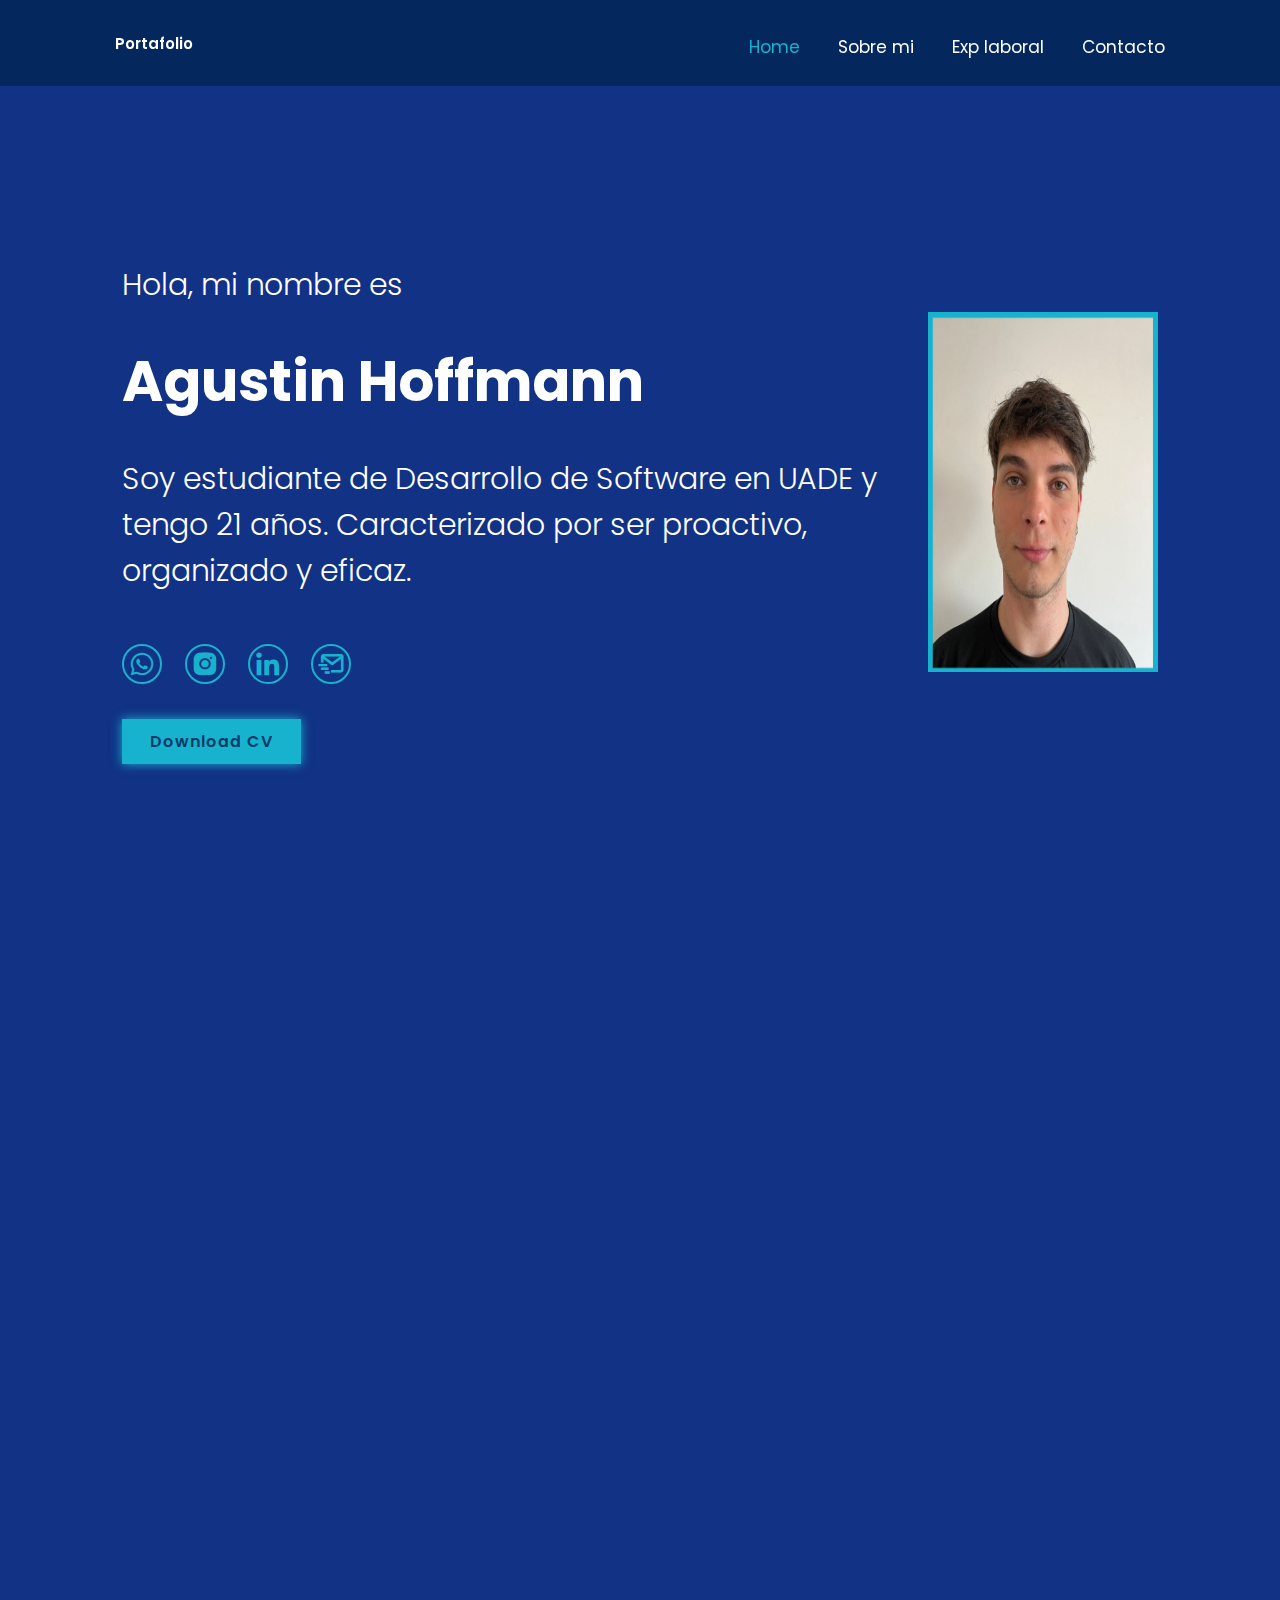
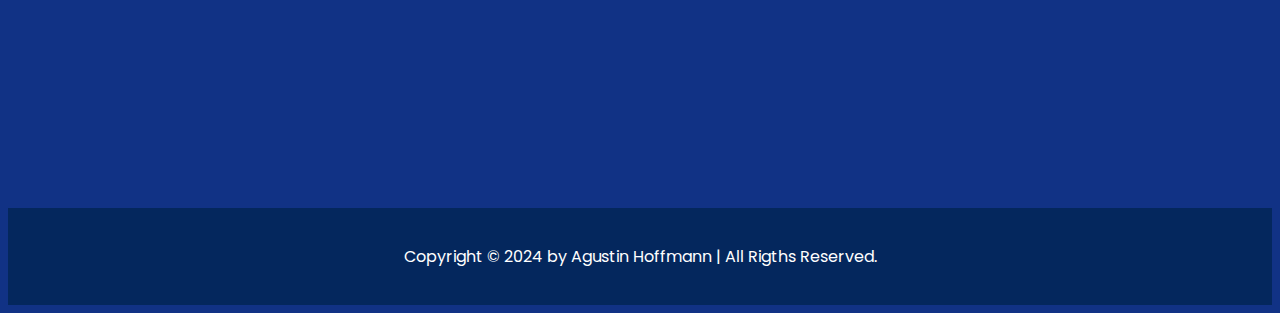
<file: index.html>
<!DOCTYPE html>
<html lang="en">
 
<head>
    <meta charset="UTF-8">
    <meta http-equiv="X-UA-Compatible" content="ie=edge">
    <meta name="viewport" content="width=device-width, initial-scale=1.0">
    <title>Portafolio</title>
    
    <link href='https://unpkg.com/boxicons@2.1.4/css/boxicons.min.css' rel='stylesheet'>
    
    <link rel="stylesheet" href="style.css">
</head>

<body> 

   <header class="header">
      <a href="#" class="logo">Portafolio</a>
       
    
      

    <nav class="navbar">
      <a href="index.html" class="active">Home</a>
        <a href="sobremi.html">Sobre mi</a>
        <a href="exp.html">Exp laboral</a>
        <a href="contacto.html">Contacto</a>
     </nav>
    </header>


    <section class="home" id="home">
      <div class="home-content">
        <h3>Hola, mi nombre es  </h3>
        <h1>Agustin Hoffmann</h1>
        <h3>Soy estudiante de Desarrollo de Software en UADE y tengo 21 años.
          Caracterizado por ser proactivo, organizado y eficaz.
        </h3>
        
        
        <div class="social-media">
           <a href="https://web.whatsapp.com/"
           target="_blank"><i class='bx bxl-whatsapp'></i></a>
           <a href="https://www.instagram.com/agus.hoff?igsh=cm54a3poN2FqM28z" 
           target="_blank"><i class='bx bxl-instagram-alt'></i></a>
           <a href="https://www.linkedin.com/in/agust%C3%ADn-hoffmann-739000303?utm_source=share&utm_campaign=share_via&utm_content=profile&utm_medium=ios_app" 
           target="_blank"><i class='bx bxl-linkedin'></i></a>
           <a href=""><i class='bx bx-mail-send'></i></a>

        </div>
        <a href="./img/Captura de pantalla 2024-09-14 211830.png" class="btn">Download CV</a>
      </div>

      <div class="home-img">
        <img src="./img/Captura de pantalla 2024-09-14 121810.png" alt="50" width="280" height="360"> 
      </div>
    </section>

    <section class="about" id="about">


    </section>

    </nav>


   <footer class="footer">
  <div class="footer-text">
      <p>Copyright &copy; 2024 by Agustin Hoffmann | All Rigths Reserved.</p>
  </div>  
  
  </footer>
  </body>
  </html>
</file>
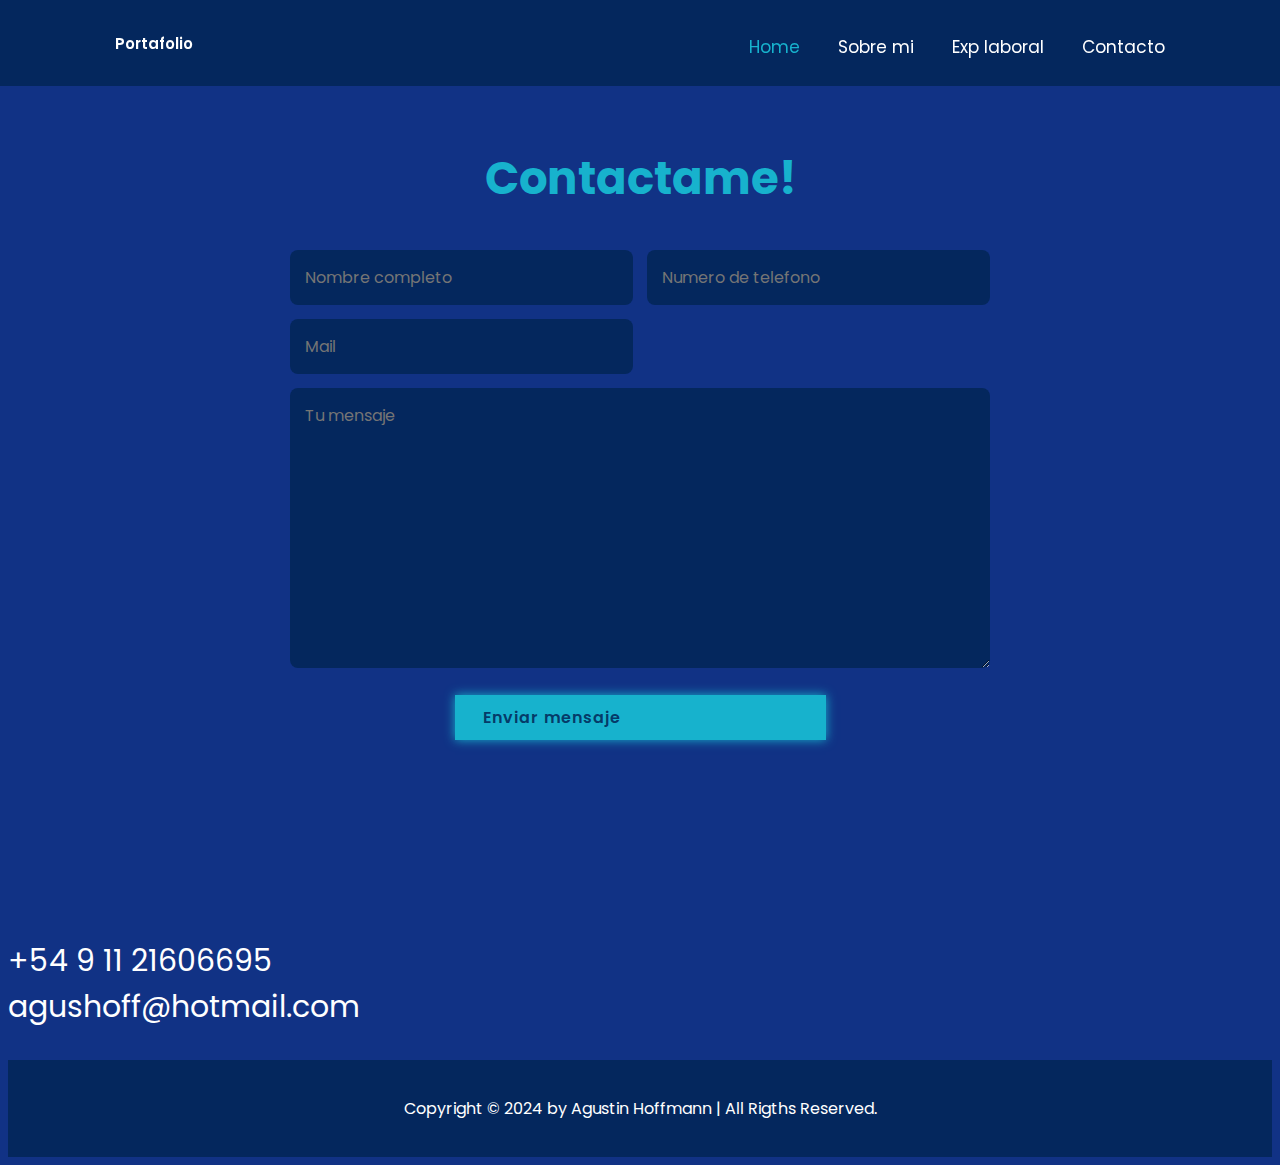
<file: contacto.html>
<!DOCTYPE html>
<html lang="en">
 
<head>
    <meta charset="UTF-8">
    <meta http-equiv="X-UA-Compatible" content="ie=edge">
    <meta name="viewport" content="width=device-width, initial-scale=1.0">
    <title>Portafolio</title>
    
    <link href='https://unpkg.com/boxicons@2.1.4/css/boxicons.min.css' rel='stylesheet'>
    
    <link rel="stylesheet" href="style.css">
</head>
<header class="header">
    <a href="#" class="logo">Portafolio</a>
     
  
    

     <nav class="navbar">
        <a href="index.html" class="active">Home</a>
        <a href="sobremi.html">Sobre mi</a>
        <a href="exp.html">Exp laboral</a>
        <a href="contacto.html">Contacto</a>
       </nav>
  </header>

<body>

    <section class="contacto" id="Contacto">

    <h2 class="heading">Contactame!</h2>


    <form action="#">
      <div class="input-box">
          <input type="text" placeholder="Nombre completo">
          <input type="numero" placeholder="Numero de telefono">
      </div>
    <div class="input-box">
        <input type="mail" placeholder="Mail">
        <textarea name="" id="" cols="30" rows="10" placeholder="Tu mensaje"></textarea>
    </div>

    
     <input class="btn" type="enviar" value="Enviar mensaje">
  </form>
</section>
<ul>
<li> +54 9 11 21606695
    <li> agushoff@hotmail.com
    
    </li>
</li>

</ul>

<footer class="footer">
    <div class="footer-text">
        <p>Copyright &copy; 2024 by Agustin Hoffmann | All Rigths Reserved.</p>
    </div>  
    
    </footer>


  
</body>
</html>
</file>
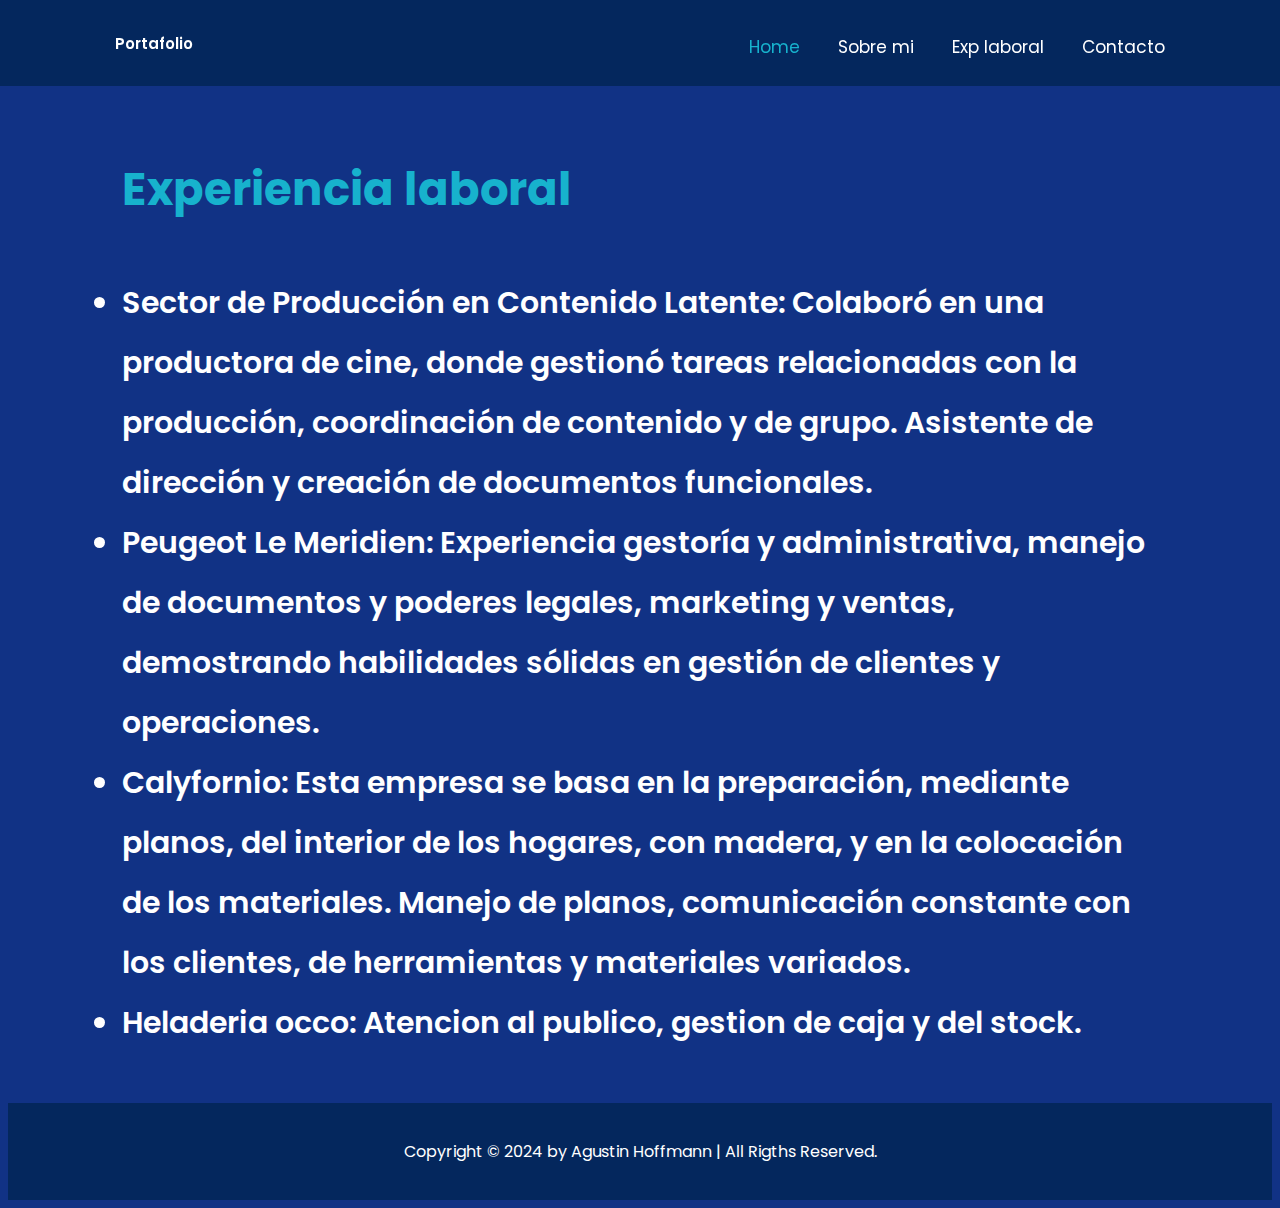
<file: exp.html>
<!DOCTYPE html>
<html lang="en">
 
<head>
    <meta charset="UTF-8">
    <meta http-equiv="X-UA-Compatible" content="ie=edge">
    <meta name="viewport" content="width=device-width, initial-scale=1.0">
    <title>Portafolio</title>
    
    <link href='https://unpkg.com/boxicons@2.1.4/css/boxicons.min.css' rel='stylesheet'>
    
    <link rel="stylesheet" href="style.css">
</head>
<header class="header">
    <a href="#" class="logo">Portafolio</a>
     
  
    

     <nav class="navbar">
        <a href="index.html" class="active">Home</a>
        <a href="sobremi.html">Sobre mi</a>
        <a href="exp.html">Exp laboral</a>
        <a href="contacto.html">Contacto</a>
       </nav>
  </header>

<body> 


    <section class="sobremi" id="sobremi">

    <div class="sobremi-content">
        <h2 class="heading">Experiencia laboral</h2>
        <ul>
            <li>Sector de Producción en Contenido Latente: Colaboró en una productora de cine, donde gestionó tareas relacionadas con la producción, coordinación de contenido y de grupo. Asistente de dirección y creación de documentos funcionales. 
               
                <li>Peugeot Le Meridien: Experiencia gestoría y administrativa, manejo de documentos y poderes legales, marketing y ventas, demostrando habilidades sólidas en gestión de clientes y operaciones.
                    <li>Calyfornio: Esta empresa se basa en la preparación, mediante planos, del interior de los hogares, con madera, y en la colocación de los materiales. Manejo de planos, comunicación constante con los clientes, de herramientas y materiales variados.
                    </li>
                </li>
            </li>
        <li>Heladeria occo: Atencion al publico, gestion de caja y del stock.
        </li>
        </ul>


        
    </div>
    </section>
    <footer class="footer">
        <div class="footer-text">
            <p>Copyright &copy; 2024 by Agustin Hoffmann | All Rigths Reserved.</p>
        </div>  
        
        </footer>
               </body>
               </html>
</file>
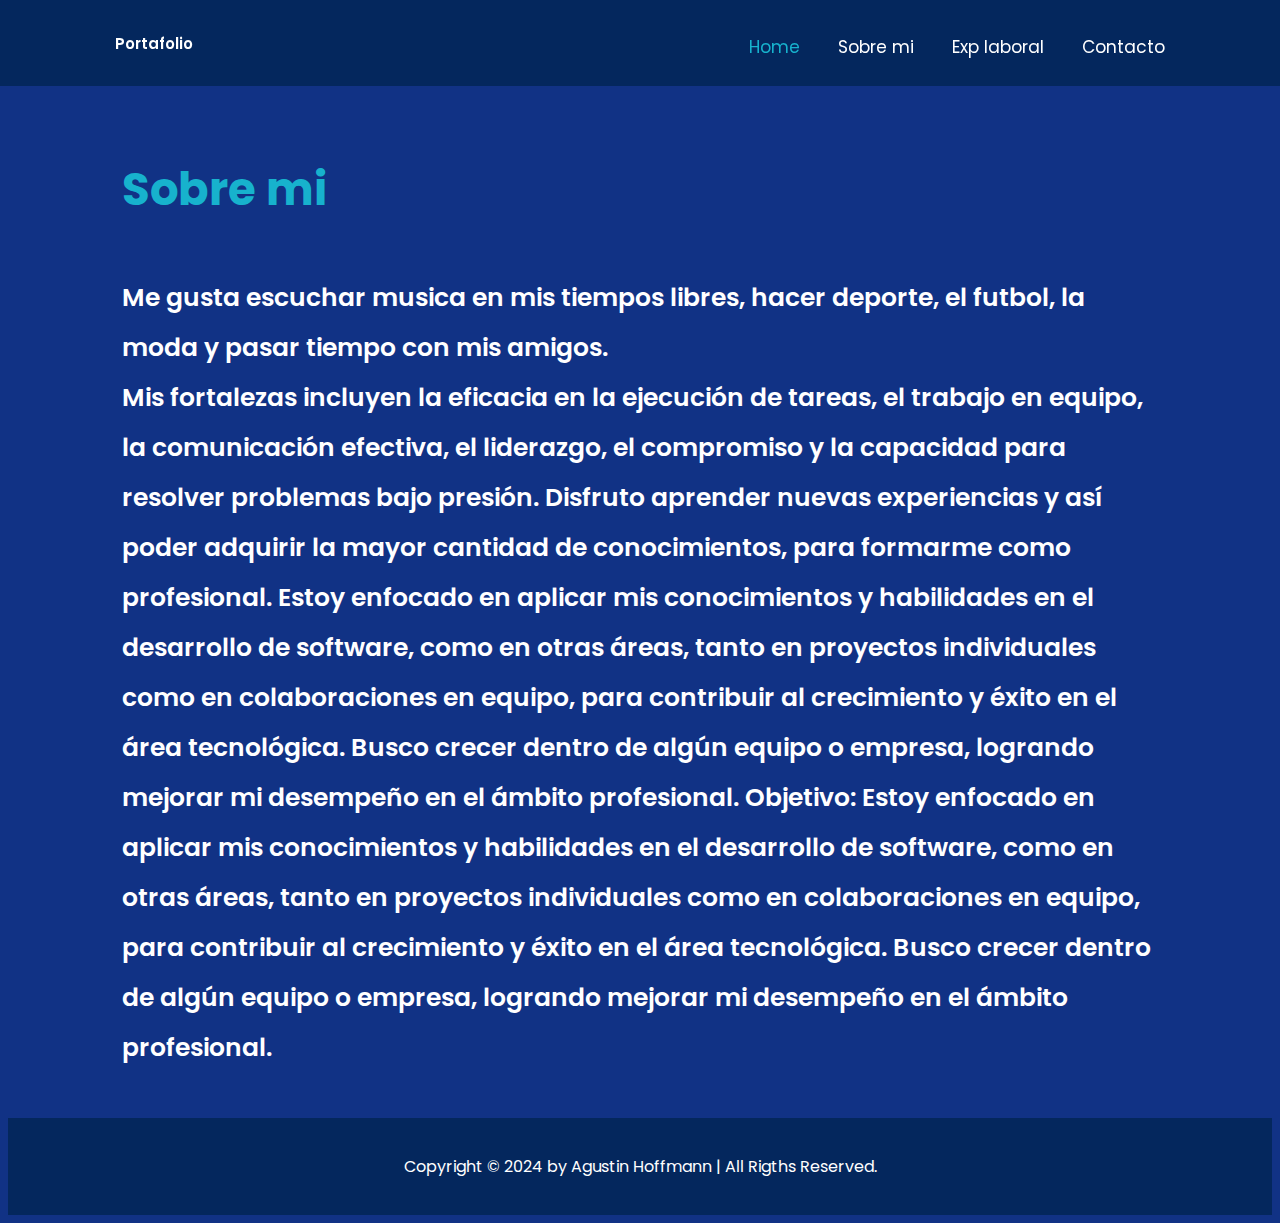
<file: sobremi.html>
<!DOCTYPE html>
<html lang="en">
 
<head>
    <meta charset="UTF-8">
    <meta http-equiv="X-UA-Compatible" content="ie=edge">
    <meta name="viewport" content="width=device-width, initial-scale=1.0">
    <title>Portafolio</title>
    
    <link href='https://unpkg.com/boxicons@2.1.4/css/boxicons.min.css' rel='stylesheet'>
    
    <link rel="stylesheet" href="style.css">
</head>

<body> 

   <header class="header">
      <a href="#" class="logo">Portafolio</a>
       
    
      

       <nav class="navbar">
        <a href="index.html" class="active">Home</a>
        <a href="sobremi.html">Sobre mi</a>
        <a href="exp.html">Exp laboral</a>
        <a href="contacto.html">Contacto</a>
       </nav>
    </header>

    <section class="sobremi" id="sobremi">

    <div class="sobremi-content">
        <h2 class="heading">Sobre mi</h2>
        <h3>Me gusta escuchar musica en mis tiempos libres, hacer deporte, el futbol, la moda y pasar tiempo con mis amigos. <br>
            Mis fortalezas incluyen la eficacia en la ejecución de tareas, el trabajo en equipo, la comunicación efectiva, el liderazgo, el compromiso y la capacidad para resolver problemas bajo presión. Disfruto aprender nuevas experiencias y así poder adquirir la mayor cantidad de conocimientos, para formarme como profesional. Estoy enfocado en aplicar mis conocimientos y habilidades en el desarrollo de software, como en otras áreas, tanto en proyectos individuales como en colaboraciones en equipo, para contribuir al crecimiento y éxito en el área tecnológica. Busco crecer dentro de algún equipo o empresa, logrando mejorar mi desempeño en el ámbito profesional.
        Objetivo:
Estoy enfocado en aplicar mis conocimientos y habilidades en el desarrollo de software, como en otras áreas, tanto en proyectos individuales como en colaboraciones en equipo, para contribuir al crecimiento y éxito en el área tecnológica. Busco crecer dentro de algún equipo o empresa, logrando mejorar mi desempeño en el ámbito profesional.</h3>


    </div>
    </section>
    <footer class="footer">
        <div class="footer-text">
            <p>Copyright &copy; 2024 by Agustin Hoffmann | All Rigths Reserved.</p>
        </div>  
        
        </footer>
               </body>
               </html>
</file>
<file: style.css>
@import url('https://fonts.googleapis.com/css2?family=Poppins:wght@300;400;500;600;700;800;900&display=swap');


* {

    margin: 40;
    padding: 0;
    box-sizing: border-box;
    text-decoration: none;
    border: none;
    outline: none;
    scroll-behavior: smooth;
    font-family: 'Poppins', sans-serif;
    font-size: 30px;
  
}

:root {
    --bg-color: #01247def;
    --second-bg-color: #022556db;
    --text-color: #ffffff;
    --main-color: #17B2CD;
}

html {  
    font-size: 62.5%;
    overflow-x: hidden;
}
body {
    background: var(--bg-color);
    color: var(--text-color);

}

section {
    min-height: 100vh;  
    padding: 10rem 9% 2rem;
}

.header {
    position: fixed;
    top: 0;
    left: 0;
    width: 100%;
    padding: 2rem 9%;
    background: var(--second-bg-color);
    display: flex;
    justify-content: space-between;
    align-items: center;
   z-index: 100;

  }

.logo {
    font-size: 1.5rem;
    color: var(--text-color);
    font-weight: 600;
    cursor: default;  

}

.navbar a {
    font-size: 1.7rem;
    color: var(--text-color);
    margin-left: 3rem;
    transition: .3s;

}

.navbar a:hover,
.navbar a.active {
     color: var(--main-color);

}   




.home {
    display: flex;
    justify-content: center;
    align-items: center;
    
}
.home-img img {
    width: 18vw;

}

.home-content  h3 {
    font-size: 3rem;
    font-weight: 300;
    
}

.home-content  h3:nth-of-type(2) {
margin-bottom: 2rem;


}

.home-content h1 {
    font-size: 5.6rem;
    font-weight: 700;
    line-height: 1.3;

    
}
 .home-content p {
    font-size: 2.2rem;

 }

 .social-media a {
    display: inline-flex;
    justify-content: center;
    align-items: center;
    width: 4rem;
    height: 4rem;
    background: transparent;
    border: .2rem solid var(--main-color);
    border-radius: 50%; 
    font-size: 2rem;
    color: var(--main-color);
    margin: 3rem 1.5rem 3rem 0;
    transition: .3s;
}

.social-media a:hover {
    background: var(--main-color);
    color: var(--second-bg-color);
    box-shadow: 0 0 1rem var(--main-color);


}

.btn {
    display: inline-block;
    padding: 1rem 2.8rem;
    background-color: var(--main-color);
    box-shadow: 0 0 1rem var(--main-color);
    font-size: 1.6rem;
    color: var(--second-bg-color);
    letter-spacing: .1rem;
    font-weight: 600;
    transition: .5 ease;
}

.btn:hover {
    box-shadow: none;


}


.sobremi-content {
    font-size: 5.6rem;
    font-weight: 600;
    line-height: 2;



}

.heading {
    text-align: left;
    font-size: 4.5rem;
    color: var(--main-color);
}

.sobremi-content h3 {
    font-size: 2.5rem;
    font-weight: 600;
    


}
    .contacto h2 {
        margin-bottom: 3rem;
        text-align: center;
    }


    .contacto form {
        max-width: 70rem;
        margin:1rem auto;
        text-align: center;
        margin-bottom: 3rem;
    }

    .contacto form .input-box {
        display: flex;
        justify-content: space-between;
        flex-wrap: wrap;

    }

    .contacto form .input-box input,
    .contacto form textarea {
        width: 100%;
        padding: 1.5rem;
        font-size: 1.6rem;
        color: var(--text-color);
        background: var(--second-bg-color);
        border-radius: .8rem;
        margin: .7rem 0;
    }

    .contacto form .input-box input {
        width: 49%;


    }

    .contacto form .btn {
        margin-top: 2rem;   
        cursor: pointer;


    }

    .footer {
        display: flex;
        justify-content: center;
        align-items: center;
        flex-wrap:wrap;
    padding: 2rem 9%;
    background: var(--second-bg-color);
        
    }

.footer-text p {
font-size: 1.6rem;

}
</file>
